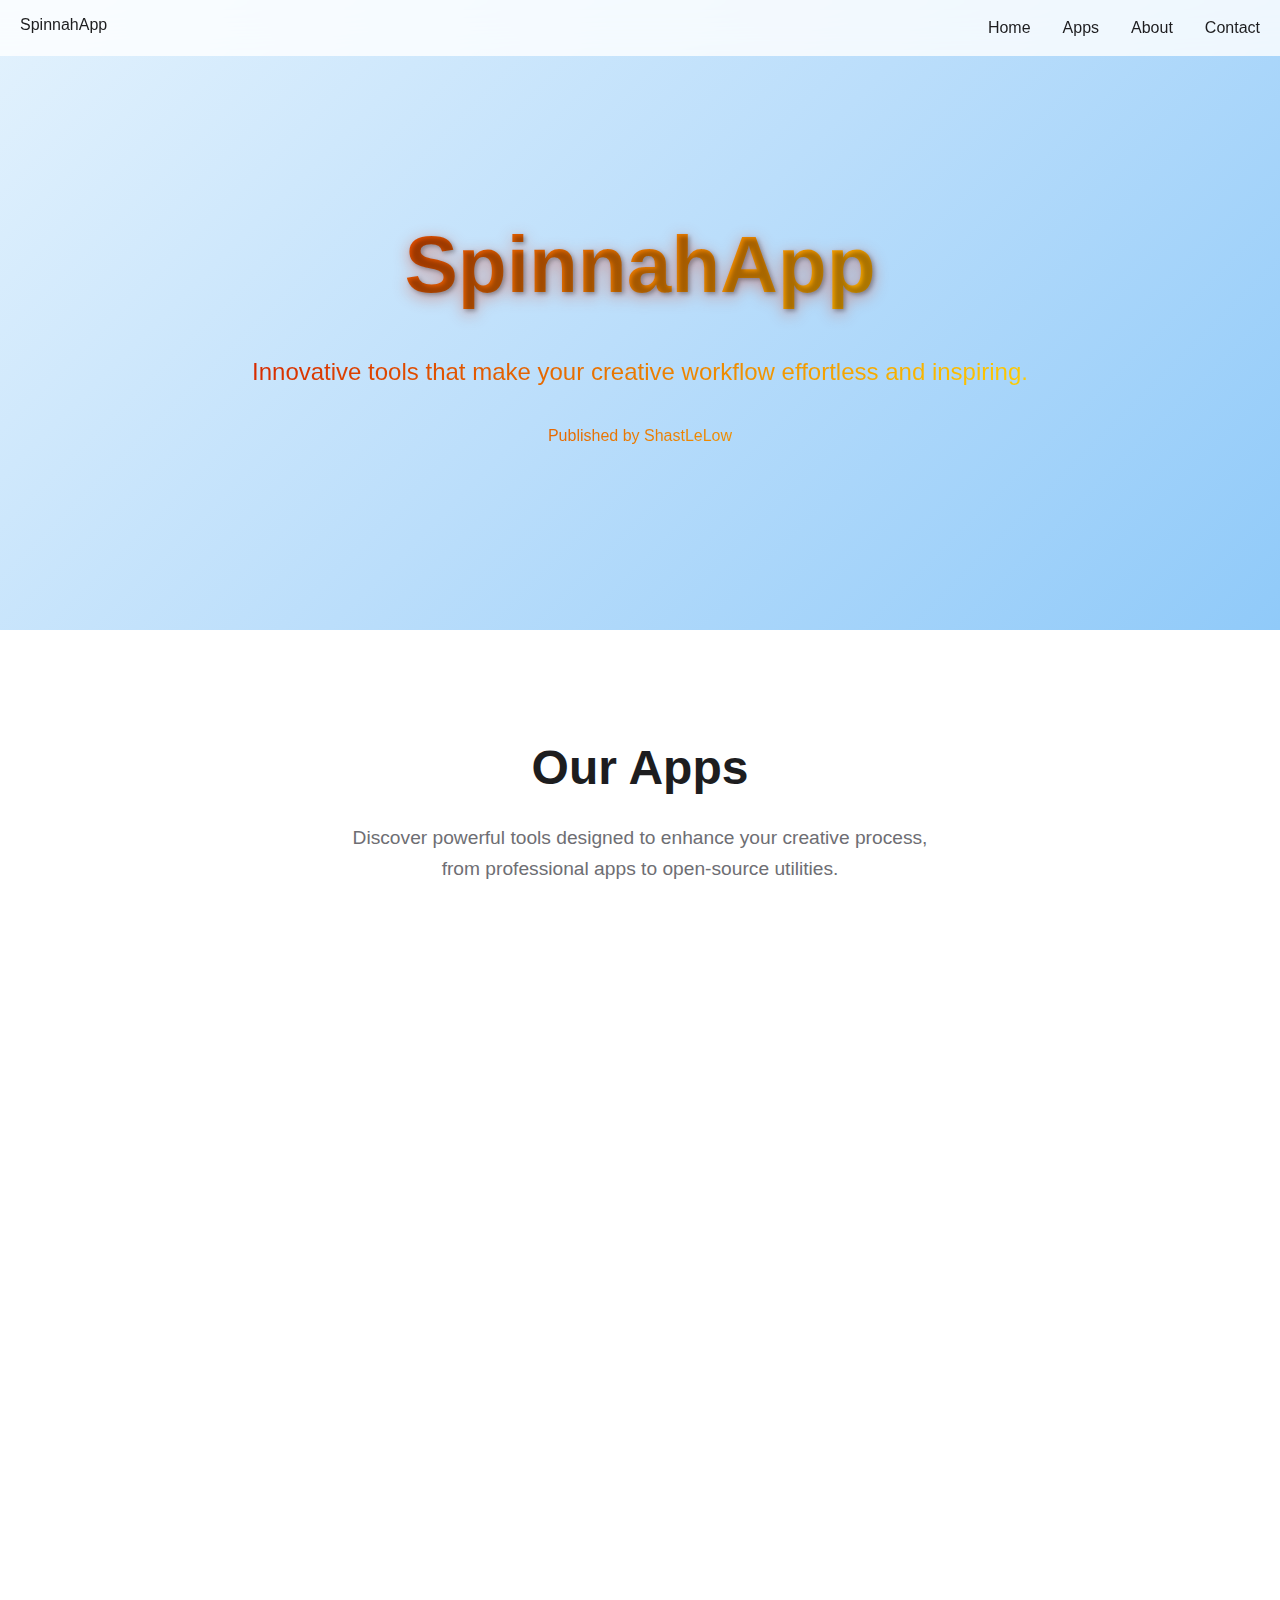
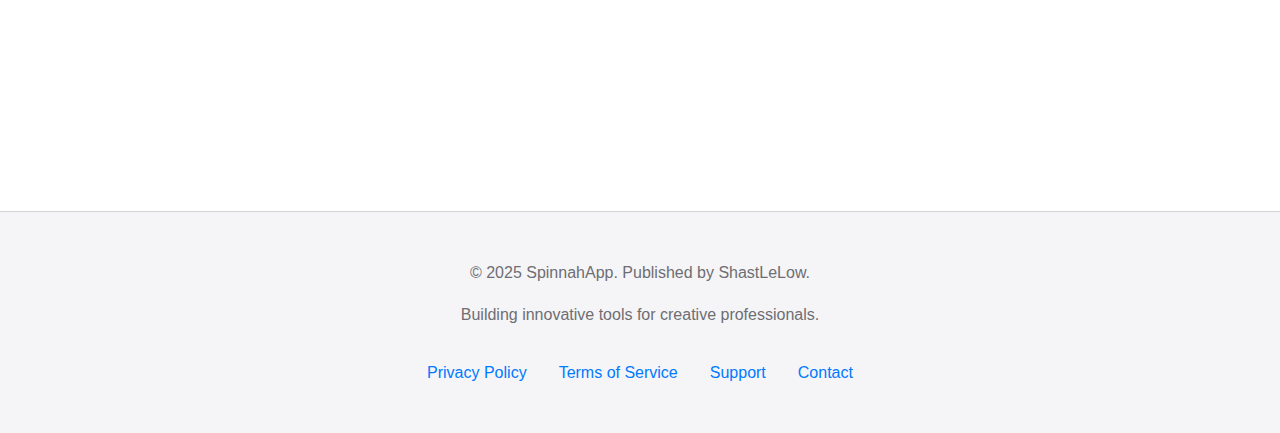
<file: index.html>
<!DOCTYPE html>
<html lang="en">
<head>
    <meta charset="UTF-8">
    <meta name="viewport" content="width=device-width, initial-scale=1.0">
    <title>SpinnahApp - Innovative Apps by ShastLeLow</title>
    <link rel="stylesheet" href="styles/main.css">
</head>
<body>
    <!-- Navigation -->
    <nav>
        <div class="nav-container">
            <div class="logo">SpinnahApp</div>

            <!-- Hamburger Menu Button -->
            <button class="mobile-menu-button" aria-label="Toggle mobile navigation">
                <span class="bar"></span>
                <span class="bar"></span>
                <span class="bar"></span>
            </button>

            <ul class="nav-links">
                <li><a href="#home">Home</a></li>
                <li><a href="#apps">Apps</a></li>
                <li><a href="#about">About</a></li>
                <li><a href="#contact">Contact</a></li>
            </ul>
        </div>
    </nav>

    <!-- Hero Section -->
    <section id="home" class="hero">
        <div class="hero-content">
            <h1>SpinnahApp</h1>
            <p>Innovative tools that make your creative workflow effortless and inspiring.</p>
            <div class="publisher-credit">
                Published by ShastLeLow
            </div>
        </div>
    </section>

    <!-- Apps Section -->
    <section id="apps" class="apps-section">
        <div class="section-header fade-in">
            <h2>Our Apps</h2>
            <p>Discover powerful tools designed to enhance your creative process, from professional apps to open-source utilities.</p>
        </div>

        <div class="apps-grid">
            <!-- Comic Spinnah App -->
            <div class="app-card comic-spinnah fade-in">
                <div class="app-card-header">
                    <div class="app-icon">📱</div>
                    <h3>Comic Spinnah</h3>
                    <div class="app-status">Professional App</div>
                </div>
                <div class="app-card-body">
                    <p class="app-description">
                        A powerful tool for comic creators and storytellers. Bring your stories to life with intuitive design and professional-grade features.
                    </p>
                    <ul class="app-features">
                        <li>Intuitive story creation workflow</li>
                        <li>Professional design tools</li>
                        <li>Export to multiple formats</li>
                        <li>Cloud sync capabilities</li>
                    </ul>
                    <div class="app-actions">
                        <a href="comicspinnah" class="btn btn-primary">Learn More</a>
                        <a href="#" class="btn btn-secondary">Download</a>
                    </div>
                </div>
            </div>

            <!-- Script Spinnah App -->
            <div class="app-card script-spinnah fade-in">
                <div class="app-card-header">
                    <div class="app-icon">🔧</div>
                    <h3>ScriptSpinnah</h3>
                    <div class="app-status">Free & Open Source</div>
                </div>
                <div class="app-card-body">
                    <p class="app-description">
                        A free, open-source utility that streamlines your development workflow. Built by developers, for developers.
                    </p>
                    <ul class="app-features">
                        <li>Completely free forever</li>
                        <li>Open source & extensible</li>
                        <li>Cross-platform compatibility</li>
                        <li>Active community support</li>
                    </ul>
                    <div class="app-actions">
                        <a href="https://github.com/spinnah/ScriptSpinnah" class="btn btn-github">View on GitHub</a>
                        <a href="scriptspinnah" class="btn btn-secondary">Learn More</a>
                    </div>
                </div>
            </div>
        </div>
    </section>

    <!-- Footer -->
    <footer>
        <div class="footer-content">
            <p>&copy; 2025 SpinnahApp. Published by ShastLeLow.</p>
            <p>Building innovative tools for creative professionals.</p>
            <div class="footer-links">
                <a href="privacy.html">Privacy Policy</a>
                <a href="terms.html">Terms of Service</a>
                <a href="support.html">Support</a>
                <a href="mailto:info@spinnah.app">Contact</a>
            </div>
        </div>
    </footer>

    <script src="scripts/main.js"></script>
</body>
</html>
</file>
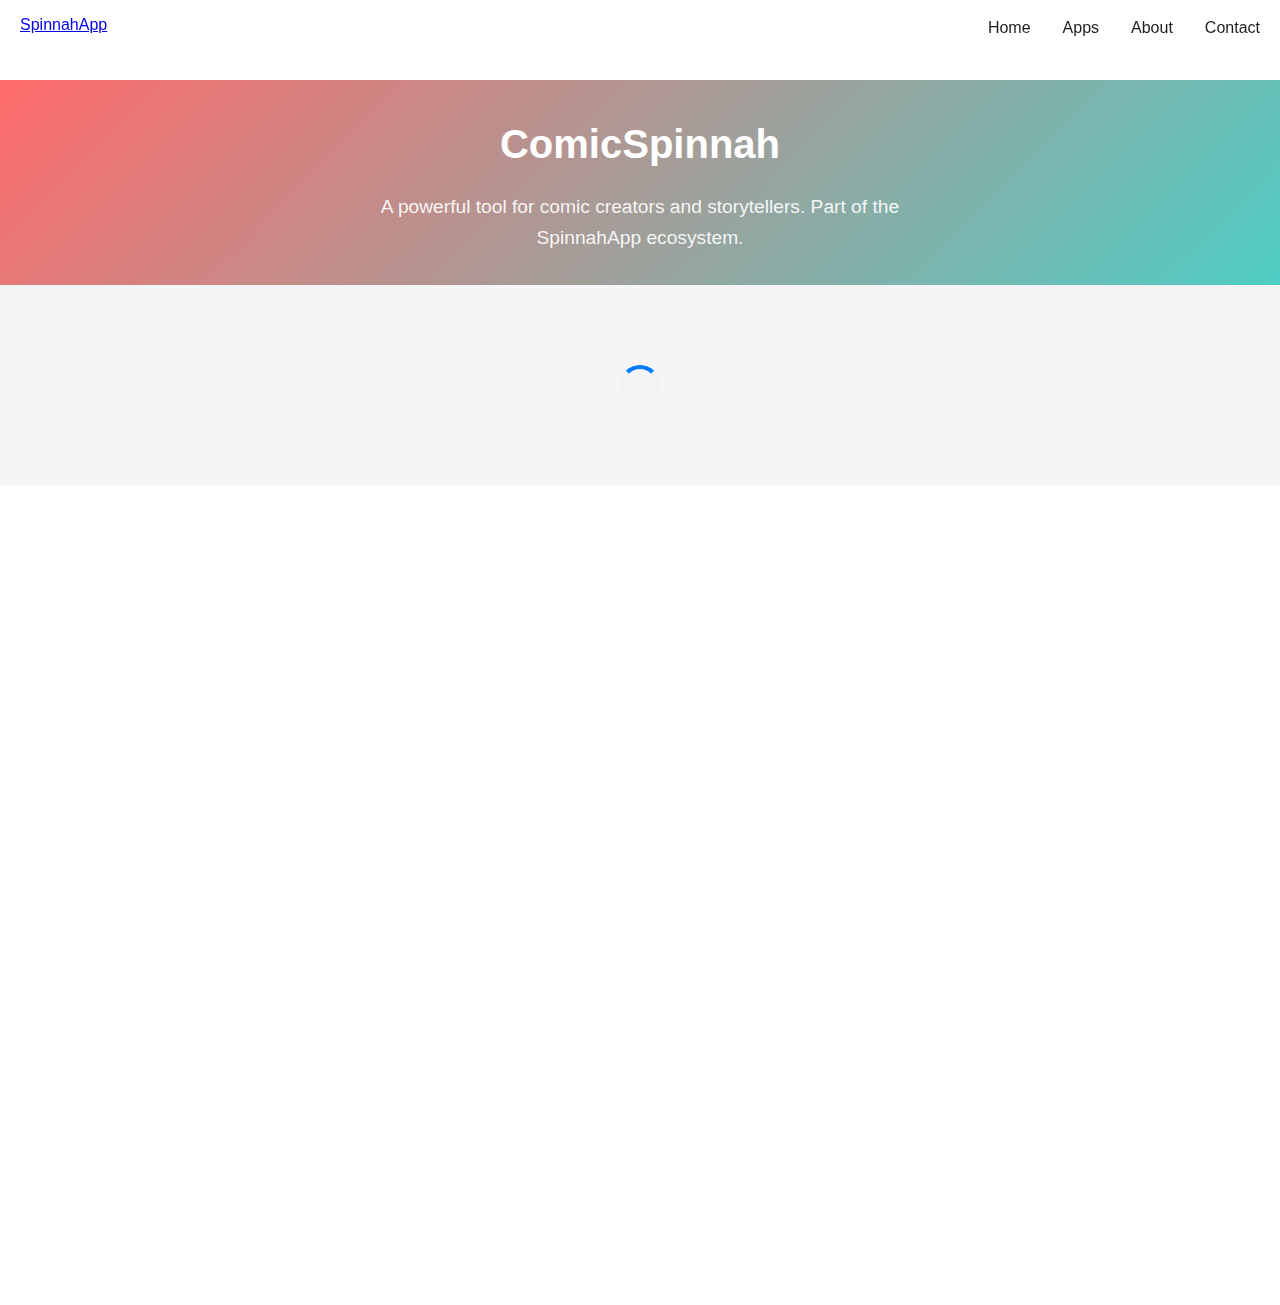
<file: comicspinnah.html>
<!DOCTYPE html>
<html lang="en">
<head>
    <meta charset="UTF-8">
    <meta name="viewport" content="width=device-width, initial-scale=1.0">
    <title>ComicSpinnah - SpinnahApp</title>
    <link rel="stylesheet" href="styles/main.css">
    <style>
        /* Additional styles for iframe integration */
        .app-iframe-container {
            width: 100%;
            min-height: 100vh;
            margin-top: -80px; /* Compensate for fixed nav */
            padding-top: 80px; /* Space for fixed nav */
        }
        
        .app-iframe {
            width: 100%;
            height: 100vh;
            border: none;
            display: block;
        }
        
        .iframe-intro {
            background: linear-gradient(135deg, #FF6B6B 0%, #4ECDC4 100%);
            color: white;
            padding: 2rem;
            text-align: center;
            margin-top: 80px; /* Space for fixed nav */
        }
        
        .iframe-intro h1 {
            font-size: 2.5rem;
            font-weight: 600;
            margin-bottom: 1rem;
        }
        
        .iframe-intro p {
            font-size: 1.2rem;
            opacity: 0.9;
            max-width: 600px;
            margin: 0 auto;
        }
        
        /* Hide default body overflow when iframe is present */
        body.iframe-page {
            overflow-x: hidden;
        }
        
        /* Mobile optimizations */
        @media (max-width: 768px) {
            .iframe-intro h1 {
                font-size: 2rem;
            }
            
            .iframe-intro p {
                font-size: 1rem;
                padding: 0 1rem;
            }
            
            .app-iframe {
                height: calc(100vh - 80px);
            }
        }
        
        /* Loading animation for iframe */
        .iframe-loading {
            display: flex;
            justify-content: center;
            align-items: center;
            height: 200px;
            background: #f5f5f7;
        }
        
        .loading-spinner {
            width: 40px;
            height: 40px;
            border: 4px solid #f3f3f3;
            border-top: 4px solid #007AFF;
            border-radius: 50%;
            animation: spin 1s linear infinite;
        }
        
        @keyframes spin {
            0% { transform: rotate(0deg); }
            100% { transform: rotate(360deg); }
        }
    </style>
</head>
<body class="iframe-page">
    <!-- Navigation (same as main site) -->
    <nav>
        <div class="nav-container">
            <a href="/" class="logo">SpinnahApp</a>
            
            <!-- Hamburger Menu Button -->
            <button class="mobile-menu-button" aria-label="Toggle mobile navigation">
                <span class="bar"></span>
                <span class="bar"></span>
                <span class="bar"></span>
            </button>
            
            <ul class="nav-links">
                <li><a href="/#home">Home</a></li>
                <li><a href="/#apps">Apps</a></li>
                <li><a href="/#about">About</a></li>
                <li><a href="/#contact">Contact</a></li>
            </ul>
        </div>
    </nav>

    <!-- Brief intro section -->
    <section class="iframe-intro">
        <h1>ComicSpinnah</h1>
        <p>A powerful tool for comic creators and storytellers. Part of the SpinnahApp ecosystem.</p>
    </section>

    <!-- Loading indicator -->
    <div class="iframe-loading" id="loading">
        <div class="loading-spinner"></div>
    </div>

    <!-- Iframe container for ComicSpinnah content -->
    <div class="app-iframe-container">
        <iframe 
            src="https://comicspinnah.com" 
            class="app-iframe"
            title="ComicSpinnah Application"
            onload="hideLoading()"
            frameborder="0"
            allowfullscreen>
            <p>Your browser doesn't support iframes. Please visit <a href="https://comicspinnah.com">ComicSpinnah directly</a>.</p>
        </iframe>
    </div>

    <script src="scripts/main.js"></script>
    <script>
        // Hide loading indicator when iframe loads
        function hideLoading() {
            const loading = document.getElementById('loading');
            if (loading) {
                loading.style.display = 'none';
            }
        }
        
        // Handle iframe responsiveness
        function resizeIframe() {
            const iframe = document.querySelector('.app-iframe');
            if (iframe) {
                // Adjust iframe height based on window size
                iframe.style.height = (window.innerHeight - 140) + 'px'; // Account for nav and intro
            }
        }
        
        // Resize on load and window resize
        window.addEventListener('load', resizeIframe);
        window.addEventListener('resize', resizeIframe);
        
        // Ensure mobile menu works on this page too
        document.addEventListener('DOMContentLoaded', function() {
            // Mobile menu functionality is already in main.js
            // Just ensure navigation links work properly with iframe
            document.querySelectorAll('.nav-links a[href^="/#"]').forEach(link => {
                link.addEventListener('click', function(e) {
                    e.preventDefault();
                    // Navigate to main site with hash
                    window.location.href = this.getAttribute('href');
                });
            });
        });
    </script>
</body>
</html>
</file>
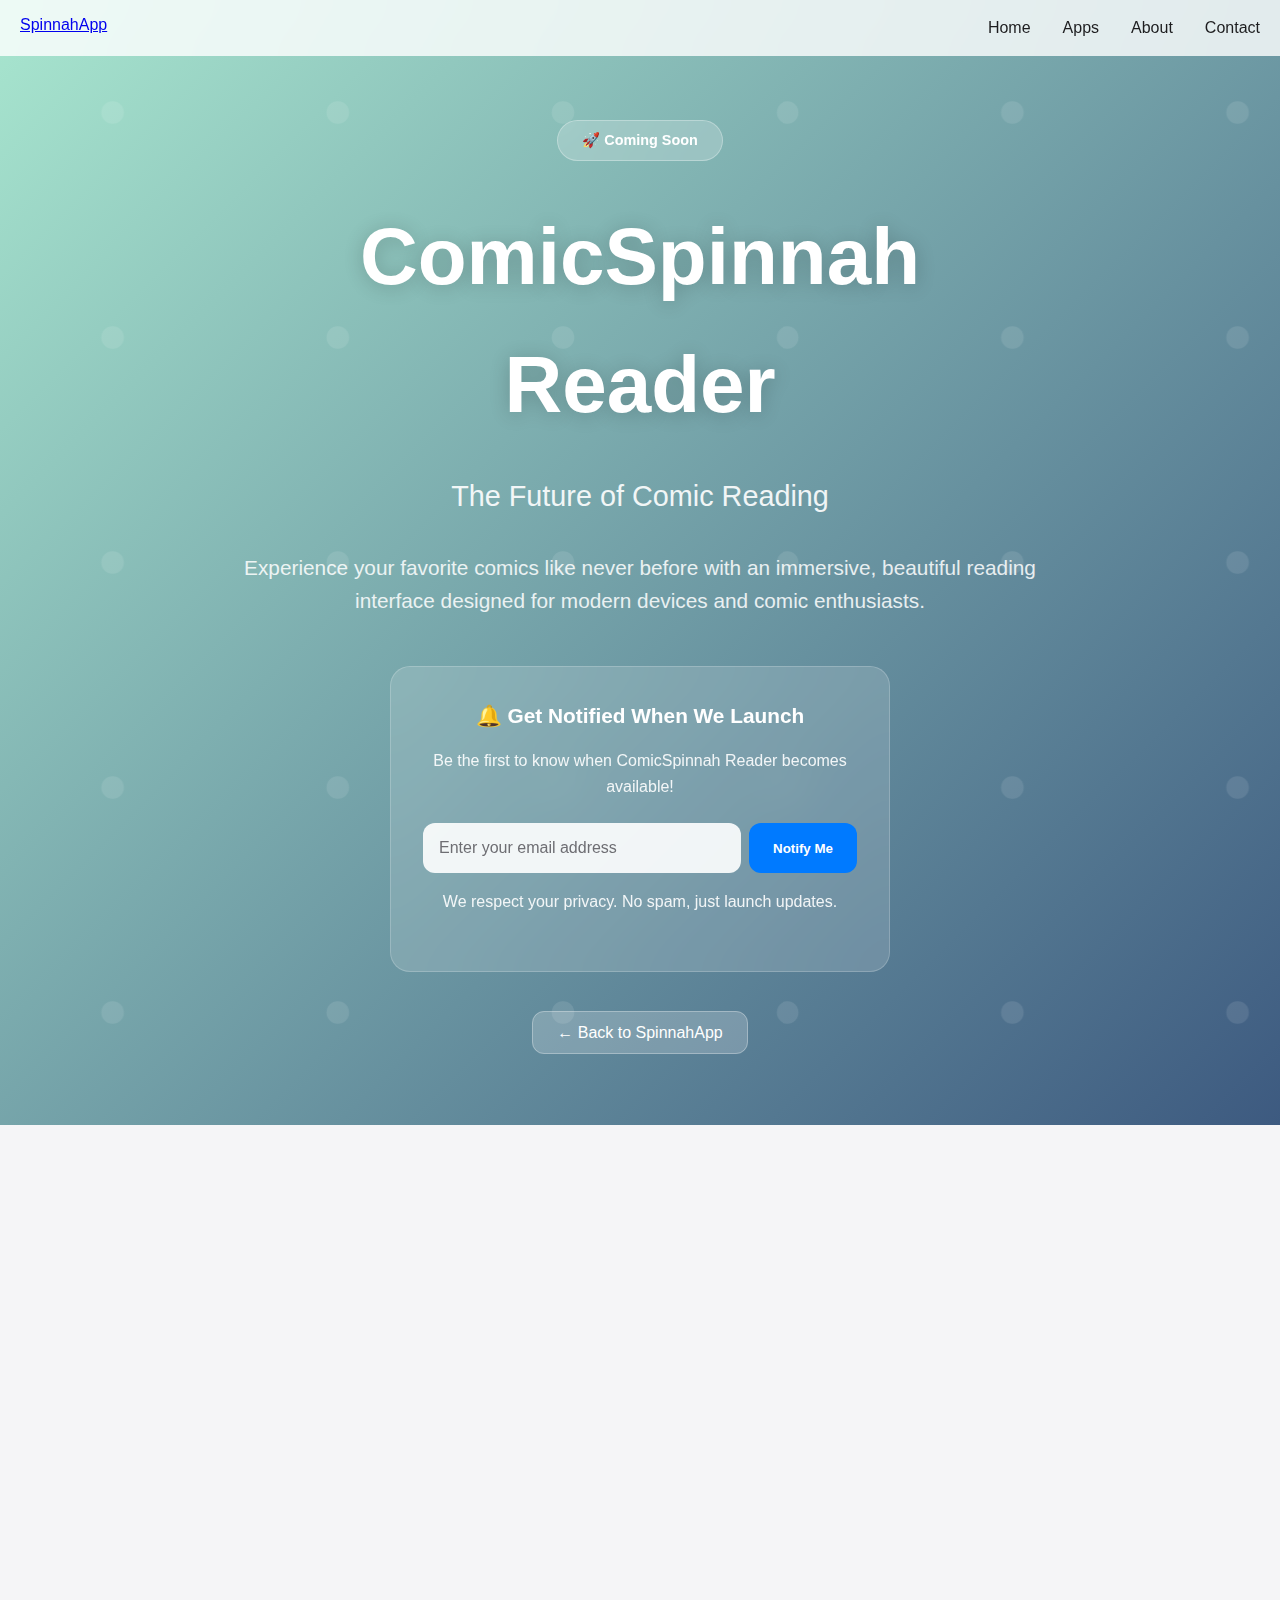
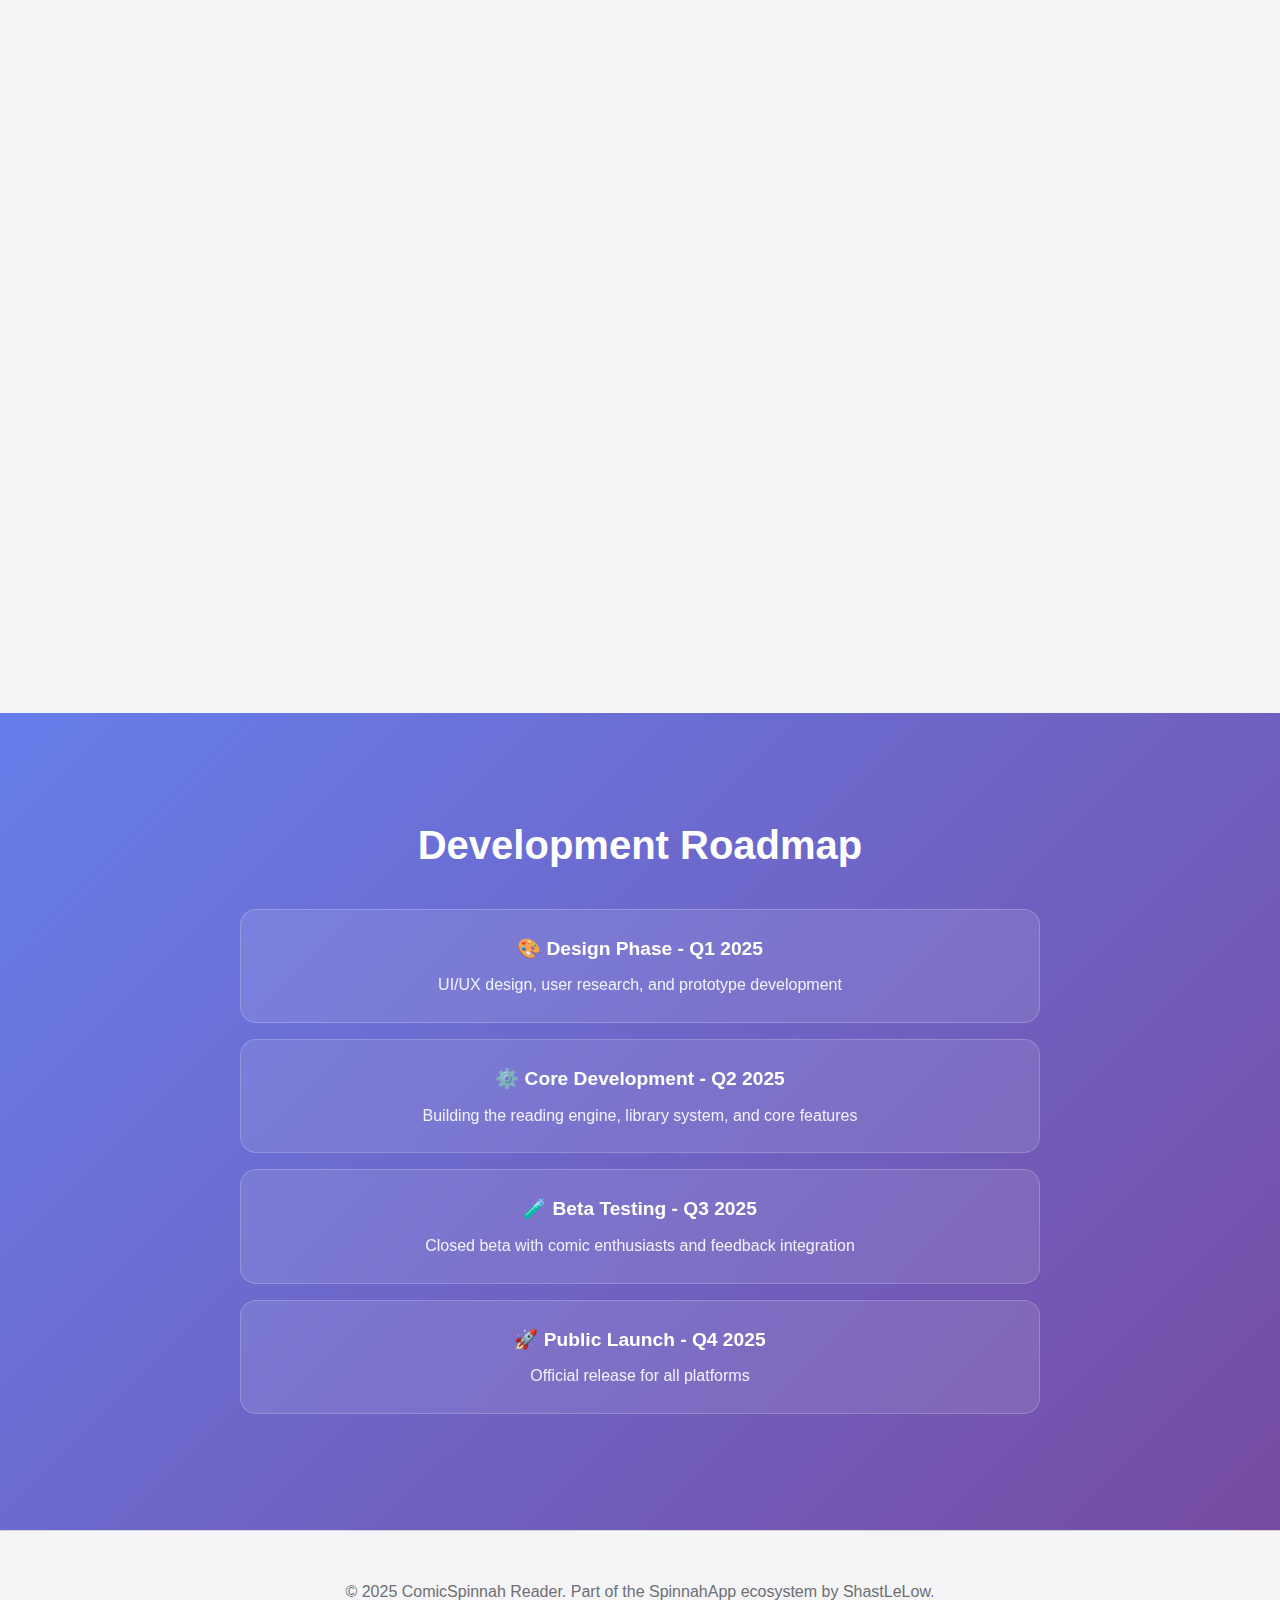
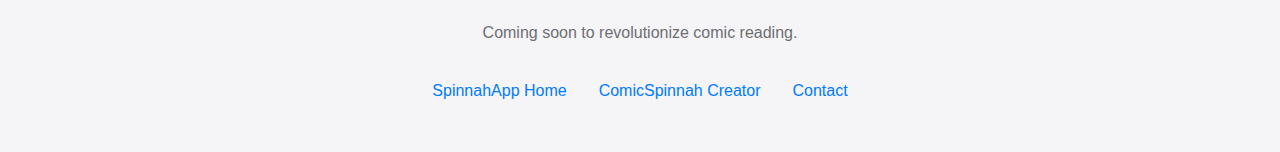
<file: comicspinnahreader.html>
<!DOCTYPE html>
<html lang="en">
<head>
    <meta charset="UTF-8">
    <meta name="viewport" content="width=device-width, initial-scale=1.0">
    <title>ComicSpinnah Reader - Coming Soon | SpinnahApp</title>
    <link rel="stylesheet" href="styles/main.css">
    <style>
        /* Coming Soon specific styles */
        .coming-soon-hero {
            background: linear-gradient(135deg, #A8E6CF 0%, #3D5A80 100%);
            color: white;
            padding: 120px 2rem 80px;
            text-align: center;
            min-height: 100vh;
            display: flex;
            flex-direction: column;
            justify-content: center;
            align-items: center;
            position: relative;
            overflow: hidden;
        }
        
        .coming-soon-hero::before {
            content: '';
            position: absolute;
            top: 0;
            left: 0;
            right: 0;
            bottom: 0;
            background: url('data:image/svg+xml,<svg xmlns="http://www.w3.org/2000/svg" viewBox="0 0 100 100"><defs><pattern id="comics" x="0" y="0" width="20" height="20" patternUnits="userSpaceOnUse"><circle cx="10" cy="10" r="1" fill="rgba(255,255,255,0.1)"/></pattern></defs><rect width="100" height="100" fill="url(%23comics)"/></svg>');
            z-index: 1;
        }
        
        .hero-content {
            position: relative;
            z-index: 2;
            max-width: 800px;
        }
        
        .coming-soon-badge {
            background: rgba(255, 255, 255, 0.2);
            backdrop-filter: blur(10px);
            padding: 0.5rem 1.5rem;
            border-radius: 25px;
            font-size: 0.9rem;
            font-weight: 600;
            margin-bottom: 2rem;
            display: inline-block;
            border: 1px solid rgba(255, 255, 255, 0.3);
        }
        
        .coming-soon-hero h1 {
            font-size: clamp(3rem, 8vw, 5rem);
            font-weight: 700;
            margin-bottom: 1.5rem;
            text-shadow: 0 2px 20px rgba(0, 0, 0, 0.2);
        }
        
        .coming-soon-hero .subtitle {
            font-size: 1.8rem;
            margin-bottom: 2rem;
            opacity: 0.9;
            font-weight: 300;
        }
        
        .coming-soon-hero .description {
            font-size: 1.3rem;
            margin-bottom: 3rem;
            opacity: 0.85;
            line-height: 1.6;
        }
        
        .notify-form {
            background: rgba(255, 255, 255, 0.15);
            backdrop-filter: blur(20px);
            padding: 2rem;
            border-radius: 20px;
            border: 1px solid rgba(255, 255, 255, 0.2);
            max-width: 500px;
            margin: 0 auto 3rem;
        }
        
        .notify-form h3 {
            font-size: 1.3rem;
            margin-bottom: 1rem;
            font-weight: 600;
        }
        
        .notify-form p {
            margin-bottom: 1.5rem;
            opacity: 0.9;
            font-size: 1rem;
        }
        
        .email-input-group {
            display: flex;
            gap: 0.5rem;
            margin-bottom: 1rem;
        }
        
        .email-input {
            flex: 1;
            padding: 1rem;
            border: none;
            border-radius: 12px;
            background: rgba(255, 255, 255, 0.9);
            color: #1d1d1f;
            font-size: 1rem;
            outline: none;
        }
        
        .email-input::placeholder {
            color: #6e6e73;
        }
        
        .notify-btn {
            padding: 1rem 1.5rem;
            background: #007AFF;
            color: white;
            border: none;
            border-radius: 12px;
            font-weight: 600;
            cursor: pointer;
            transition: all 0.3s ease;
            white-space: nowrap;
        }
        
        .notify-btn:hover {
            background: #0056b3;
            transform: translateY(-2px);
        }
        
        .privacy-note {
            font-size: 0.8rem;
            opacity: 0.7;
            text-align: center;
        }
        
        /* Features Preview Section */
        .features-preview {
            padding: 100px 2rem;
            background: #f5f5f7;
        }
        
        .preview-grid {
            max-width: 1200px;
            margin: 0 auto;
            display: grid;
            grid-template-columns: repeat(auto-fit, minmax(300px, 1fr));
            gap: 3rem;
        }
        
        .preview-card {
            background: white;
            padding: 2.5rem;
            border-radius: 20px;
            box-shadow: 0 10px 40px rgba(0, 0, 0, 0.1);
            text-align: center;
            position: relative;
            overflow: hidden;
        }
        
        .preview-card::before {
            content: '';
            position: absolute;
            top: 0;
            left: 0;
            right: 0;
            height: 4px;
            background: linear-gradient(135deg, #A8E6CF 0%, #3D5A80 100%);
        }
        
        .preview-icon {
            font-size: 3.5rem;
            margin-bottom: 1.5rem;
            display: block;
        }
        
        .preview-card h3 {
            font-size: 1.5rem;
            font-weight: 600;
            margin-bottom: 1rem;
            color: #1d1d1f;
        }
        
        .preview-card p {
            color: #6e6e73;
            line-height: 1.6;
            font-size: 1.1rem;
        }
        
        /* Timeline Section */
        .timeline-section {
            padding: 100px 2rem;
            background: linear-gradient(135deg, #667eea 0%, #764ba2 100%);
            color: white;
            text-align: center;
        }
        
        .timeline-content {
            max-width: 800px;
            margin: 0 auto;
        }
        
        .timeline-section h2 {
            font-size: 2.5rem;
            font-weight: 600;
            margin-bottom: 2rem;
        }
        
        .timeline-item {
            background: rgba(255, 255, 255, 0.1);
            backdrop-filter: blur(10px);
            padding: 1.5rem;
            border-radius: 16px;
            margin: 1rem 0;
            border: 1px solid rgba(255, 255, 255, 0.2);
        }
        
        .timeline-item h4 {
            font-size: 1.2rem;
            font-weight: 600;
            margin-bottom: 0.5rem;
        }
        
        .timeline-item p {
            opacity: 0.9;
        }
        
        /* Mobile Responsive */
        @media (max-width: 768px) {
            .email-input-group {
                flex-direction: column;
            }
            
            .notify-btn {
                width: 100%;
            }
            
            .preview-grid {
                grid-template-columns: 1fr;
                gap: 2rem;
            }
        }
    </style>
</head>
<body>
    <!-- Navigation (same as main site) -->
    <nav>
        <div class="nav-container">
            <a href="index.html" class="logo">SpinnahApp</a>
            
            <!-- Hamburger Menu Button -->
            <button class="mobile-menu-button" aria-label="Toggle mobile navigation">
                <span class="bar"></span>
                <span class="bar"></span>
                <span class="bar"></span>
            </button>
            
            <ul class="nav-links">
                <li><a href="index.html#home">Home</a></li>
                <li><a href="index.html#apps">Apps</a></li>
                <li><a href="about.html">About</a></li>
                <li><a href="index.html#contact">Contact</a></li>
            </ul>
        </div>
    </nav>

    <!-- Coming Soon Hero Section -->
    <section class="coming-soon-hero">
        <div class="hero-content">
            <div class="coming-soon-badge">🚀 Coming Soon</div>
            <h1>ComicSpinnah Reader</h1>
            <p class="subtitle">The Future of Comic Reading</p>
            <p class="description">Experience your favorite comics like never before with an immersive, beautiful reading interface designed for modern devices and comic enthusiasts.</p>
            
            <!-- Email Notification Form -->
            <div class="notify-form">
                <h3>🔔 Get Notified When We Launch</h3>
                <p>Be the first to know when ComicSpinnah Reader becomes available!</p>
                
                <form class="email-input-group" onsubmit="handleNotifySubmit(event)">
                    <input 
                        type="email" 
                        class="email-input" 
                        placeholder="Enter your email address"
                        required
                        id="notify-email"
                    >
                    <button type="submit" class="notify-btn">Notify Me</button>
                </form>
                
                <p class="privacy-note">We respect your privacy. No spam, just launch updates.</p>
            </div>
            
            <div style="margin-top: 2rem;">
                <a href="/" class="btn btn-secondary" style="background: rgba(255,255,255,0.2); color: white; border: 1px solid rgba(255,255,255,0.3);">
                    ← Back to SpinnahApp
                </a>
            </div>
        </div>
    </section>

    <!-- Features Preview Section -->
    <section class="features-preview">
        <div class="section-header fade-in">
            <h2>What's Coming</h2>
            <p>ComicSpinnah Reader will revolutionize how you experience digital comics.</p>
        </div>
        
        <div class="preview-grid">
            <div class="preview-card fade-in">
                <span class="preview-icon">📖</span>
                <h3>Immersive Reading</h3>
                <p>Full-screen, distraction-free reading experience that makes you feel like you're holding a real comic book.</p>
            </div>
            
            <div class="preview-card fade-in">
                <span class="preview-icon">🎯</span>
                <h3>Smart Panel Navigation</h3>
                <p>Intelligent panel-by-panel navigation that understands comic layouts and guides your reading flow naturally.</p>
            </div>
            
            <div class="preview-card fade-in">
                <span class="preview-icon">📚</span>
                <h3>Library Management</h3>
                <p>Organize your entire comic collection with smart categorization, reading progress tracking, and recommendations.</p>
            </div>
            
            <div class="preview-card fade-in">
                <span class="preview-icon">☁️</span>
                <h3>Cloud Synchronization</h3>
                <p>Read on any device and pick up exactly where you left off. Your reading progress follows you everywhere.</p>
            </div>
            
            <div class="preview-card fade-in">
                <span class="preview-icon">🎨</span>
                <h3>Beautiful Interface</h3>
                <p>Carefully crafted with the same design principles as SpinnahApp - clean, modern, and intuitive.</p>
            </div>
            
            <div class="preview-card fade-in">
                <span class="preview-icon">⚡</span>
                <h3>Lightning Fast</h3>
                <p>Optimized for speed with instant page turns, smooth zooming, and responsive interactions.</p>
            </div>
        </div>
    </section>

    <!-- Development Timeline -->
    <section class="timeline-section">
        <div class="timeline-content">
            <h2>Development Roadmap</h2>
            
            <div class="timeline-item">
                <h4>🎨 Design Phase - Q1 2025</h4>
                <p>UI/UX design, user research, and prototype development</p>
            </div>
            
            <div class="timeline-item">
                <h4>⚙️ Core Development - Q2 2025</h4>
                <p>Building the reading engine, library system, and core features</p>
            </div>
            
            <div class="timeline-item">
                <h4>🧪 Beta Testing - Q3 2025</h4>
                <p>Closed beta with comic enthusiasts and feedback integration</p>
            </div>
            
            <div class="timeline-item">
                <h4>🚀 Public Launch - Q4 2025</h4>
                <p>Official release for all platforms</p>
            </div>
        </div>
    </section>

    <!-- Footer -->
    <footer>
        <div class="footer-content">
            <p>&copy; 2025 ComicSpinnah Reader. Part of the SpinnahApp ecosystem by ShastLeLow.</p>
            <p>Coming soon to revolutionize comic reading.</p>
            <div class="footer-links">
                <a href="index.html">SpinnahApp Home</a>
                <a href="comicspinnah">ComicSpinnah Creator</a>
                <a href="mailto:info@spinnah.app">Contact</a>
            </div>
        </div>
    </footer>

    <script src="scripts/main.js"></script>
    <script>
        // Handle notify form submission
        function handleNotifySubmit(event) {
            event.preventDefault();
            const email = document.getElementById('notify-email').value;
            
            // For now, just show a success message
            // In production, this would send to your email service
            const form = event.target;
            form.innerHTML = `
                <div style="text-align: center; padding: 1rem;">
                    <div style="font-size: 2rem; margin-bottom: 1rem;">✅</div>
                    <h4 style="margin-bottom: 0.5rem;">Thanks for signing up!</h4>
                    <p style="margin: 0; opacity: 0.9;">We'll notify you when ComicSpinnah Reader launches.</p>
                </div>
            `;
            
            // You could integrate with services like:
            // - Mailchimp
            // - ConvertKit  
            // - Your own backend
            console.log('Email signup:', email);
        }
        
        // Add some entrance animations
        document.addEventListener('DOMContentLoaded', function() {
            // Stagger animation for timeline items
            const timelineItems = document.querySelectorAll('.timeline-item');
            timelineItems.forEach((item, index) => {
                item.style.opacity = '0';
                item.style.transform = 'translateY(20px)';
                
                setTimeout(() => {
                    item.style.transition = 'all 0.6s ease';
                    item.style.opacity = '1';
                    item.style.transform = 'translateY(0)';
                }, 200 * index);
            });
        });
    </script>
</body>
</html>
</file>
<file: styles/main.css>
/* Reset and Base Styles */
* {
    margin: 0;
    padding: 0;
    box-sizing: border-box;
}

body {
    font-family: -apple-system, BlinkMacSystemFont, 'Segoe UI', Roboto, Oxygen, Ubuntu, Cantarell, sans-serif;
    line-height: 1.6;
    color: #1d1d1f;
    background: #fff;
    overflow-x: hidden;
}

/* Navigation */
nav {
    position: fixed;
    top: 0;
    width: 100%;
    background: rgba(255, 255, 255, 0.8);
    backdrop-filter: blur(20px);
    z-index: 1000;
    transition: all 0.3s ease;
}

.nav-container {
  width: 100%;
  margin: 0;
  padding: 0.75rem 1.25rem;
  display: flex;
  justify-content: space-between;
  align-items: center;
}

.logo {
  height: 32px;
  width: auto;
  margin-right: 0.5rem;
  vertical-align: middle;
}

.site-title {
  font-size: 1.4rem;
  font-weight: 600;
  color: #1d1d1f;
  margin-right: 2rem;
  vertical-align: middle;
}

.nav-links {
  display: flex;
  list-style: none;
  gap: 2rem;
  margin-left: auto;
}

.nav-links a {
  text-decoration: none;
  color: #1d1d1f;
  font-weight: 400;
  font-size: 1rem;
  padding: 0.5rem 0;
  border-radius: 0;
  background: none;
  transition: color 0.2s;
}

.nav-links a.active {
  color: #007AFF;
  font-weight: 500;
}

.nav-links a:hover {
  color: #007AFF;
}

/* Hero Section */
.hero {
    padding: 80px 2rem 60px;
    text-align: center;
    background: linear-gradient(135deg, #e3f2fd 0%, #bbdefb 50%, #90caf9 100%);
    min-height: 70vh;
    display: flex;
    flex-direction: column;
    justify-content: center;
    align-items: center;
}

.hero-content {
    max-width: 800px;
    margin: 0 auto;
}

/* .hero-content styles are now defined above with the liquid glass effect */

.hero h1 {
    font-size: clamp(3rem, 8vw, 5rem);
    font-weight: 700;
    margin-bottom: 1.5rem;
    background: linear-gradient(135deg, #d62800 0%, #ffce00 100%);
    -webkit-background-clip: text;
    -webkit-text-fill-color: transparent;
    background-clip: text;
    text-shadow: 2px 2px 4px rgba(0, 0, 0, 0.3);
    filter: drop-shadow(0 4px 8px rgba(214, 40, 0, 0.4));
}

@keyframes gradientShift {
    0%, 100% { background-position: 0% 50%; }
    50% { background-position: 100% 50%; }
}

.hero p {
    font-size: 1.5rem;
    background: linear-gradient(135deg, #d62800 0%, #ffce00 100%);
    -webkit-background-clip: text;
    -webkit-text-fill-color: transparent;
    background-clip: text;
    margin-bottom: 2rem;
    font-weight: 400;
}

.publisher-credit {
    font-size: 1rem;
    background: linear-gradient(135deg, #d62800 0%, #ffce00 100%);
    -webkit-background-clip: text;
    -webkit-text-fill-color: transparent;
    background-clip: text;
    margin-top: 2rem;
}

/* Apps Section */
.apps-section {
    padding: 100px 2rem;
    max-width: 1200px;
    margin: 0 auto;
}

.section-header {
    text-align: center;
    margin-bottom: 4rem;
}

.section-header h2 {
    font-size: 3rem;
    font-weight: 600;
    margin-bottom: 1rem;
    color: #1d1d1f;
}

.section-header p {
    font-size: 1.2rem;
    color: #6e6e73;
    max-width: 600px;
    margin: 0 auto;
}

.apps-grid {
    display: grid;
    grid-template-columns: repeat(3, 1fr);
    gap: 2rem;
    margin-top: 4rem;
}

.app-card {
    background: #fff;
    border-radius: 20px;
    overflow: hidden;
    box-shadow: 0 10px 40px rgba(0, 0, 0, 0.1);
    transition: all 0.3s ease;
    position: relative;
}

.app-card:hover {
    transform: translateY(-10px);
    box-shadow: 0 20px 60px rgba(0, 0, 0, 0.15);
}

.app-card-header {
    padding: 2rem;
    background: linear-gradient(135deg, #667eea 0%, #764ba2 100%);
    color: white;
    position: relative;
}

.comic-spinnah .app-card-header {
    background: linear-gradient(135deg, #FF6B6B 0%, #4ECDC4 100%);
}

.comic-reader .app-card-header {
    background: linear-gradient(135deg, #A8E6CF 0%, #3D5A80 100%);
}

.script-spinnah .app-card-header {
    background: linear-gradient(135deg, #48CAE4 0%, #023047 100%);
}

.app-icon {
    width: 80px;
    height: 80px;
    background: rgba(255, 255, 255, 0.2);
    border-radius: 16px;
    margin-bottom: 1rem;
    display: flex;
    align-items: center;
    justify-content: center;
    font-size: 2rem;
}

.app-card h3 {
    font-size: 1.8rem;
    font-weight: 600;
    margin-bottom: 0.5rem;
}

.app-status {
    font-size: 0.9rem;
    opacity: 0.9;
    font-weight: 500;
}

.app-card-body {
    padding: 2rem;
}

.app-description {
    font-size: 1.1rem;
    color: #6e6e73;
    margin-bottom: 2rem;
    line-height: 1.6;
}

.app-features {
    list-style: none;
    margin-bottom: 2rem;
}

.app-features li {
    padding: 0.5rem 0;
    color: #1d1d1f;
    position: relative;
    padding-left: 1.5rem;
}

.app-features li::before {
    content: "✓";
    position: absolute;
    left: 0;
    color: #34c759;
    font-weight: bold;
}

.app-actions {
    display: flex;
    gap: 1rem;
    flex-wrap: wrap;
}

/* Buttons */
.btn {
    padding: 0.75rem 1.5rem;
    border-radius: 12px;
    text-decoration: none;
    font-weight: 500;
    transition: all 0.3s ease;
    border: none;
    cursor: pointer;
    font-size: 1rem;
}

.btn-primary {
    background: #007AFF;
    color: white;
}

.btn-primary:hover {
    background: #0056b3;
    transform: translateY(-2px);
}

.btn-secondary {
    background: transparent;
    color: #007AFF;
    border: 2px solid #007AFF;
}

.btn-secondary:hover {
    background: #007AFF;
    color: white;
}

.btn-github {
    background: #24292e;
    color: white;
}

.btn-github:hover {
    background: #1a1e22;
}

.btn-coming-soon {
    background: #f0f0f0 !important;
    color: #999 !important;
    cursor: not-allowed !important;
    border: 2px solid #ddd !important;
}

.btn-coming-soon:hover {
    background: #f0f0f0 !important;
    color: #999 !important;
    transform: none !important;
}

/* Footer */
footer {
    background: #f5f5f7;
    padding: 3rem 2rem;
    text-align: center;
    border-top: 1px solid #d2d2d7;
}

.footer-content {
    max-width: 1200px;
    margin: 0 auto;
}

.footer-content p {
    color: #6e6e73;
    margin-bottom: 1rem;
}

.footer-links {
    display: flex;
    justify-content: center;
    gap: 2rem;
    margin-top: 2rem;
}

.footer-links a {
    color: #007AFF;
    text-decoration: none;
    transition: opacity 0.3s ease;
}

.footer-links a:hover {
    opacity: 0.7;
}

/* Animations */
.fade-in {
    opacity: 0;
    transform: translateY(30px);
    transition: all 0.6s ease;
}

.fade-in.visible {
    opacity: 1;
    transform: translateY(0);
}

/* Hamburger Menu Button */
.mobile-menu-button {
    display: none;
    flex-direction: column;
    justify-content: space-around;
    width: 2rem;
    height: 2rem;
    background: transparent;
    border: none;
    cursor: pointer;
    padding: 0;
    z-index: 1001;
}

.mobile-menu-button .bar {
    width: 100%;
    height: 3px;
    background-color: #1d1d1f;
    border-radius: 2px;
    transition: all 0.3s ease;
}

/* Hamburger Animation when Menu is Open */
.mobile-menu-button.active .bar:nth-child(1) {
    transform: rotate(45deg) translate(5px, 5px);
}

.mobile-menu-button.active .bar:nth-child(2) {
    opacity: 0;
}

.mobile-menu-button.active .bar:nth-child(3) {
    transform: rotate(-45deg) translate(7px, -6px);
}

/* Tablet Responsiveness */
@media (max-width: 1024px) {
    .apps-grid {
        grid-template-columns: repeat(2, 1fr);
        gap: 2rem;
    }
}

/* Mobile Responsiveness */
@media (max-width: 768px) {
    .apps-grid {
        grid-template-columns: 1fr;
        gap: 2rem;
    }

    .app-actions {
        flex-direction: column;
    }

    .footer-links {
        flex-direction: column;
        gap: 1rem;
    }
    
    /* Mobile Navigation */
    .mobile-menu-button {
        display: flex;
    }
    
    .nav-links {
        position: fixed;
        top: 0;
        right: -100%;
        width: 250px;
        height: 100vh;
        background: rgba(255, 255, 255, 0.95);
        backdrop-filter: blur(20px);
        flex-direction: column;
        justify-content: flex-start;
        align-items: flex-start;
        padding: 80px 2rem 2rem;
        transition: right 0.3s ease;
        box-shadow: -5px 0 20px rgba(0, 0, 0, 0.1);
    }
    
    .nav-links.active {
        right: 0;
    }
    
    .nav-links li {
        width: 100%;
        margin: 0;
        padding: 0;
    }
    
    .nav-links a {
        display: block;
        padding: 1rem 0;
        width: 100%;
        border-bottom: 1px solid #f0f0f0;
        font-size: 1.1rem;
    }
    
    .nav-links a:last-child {
        border-bottom: none;
    }
}
</file>
